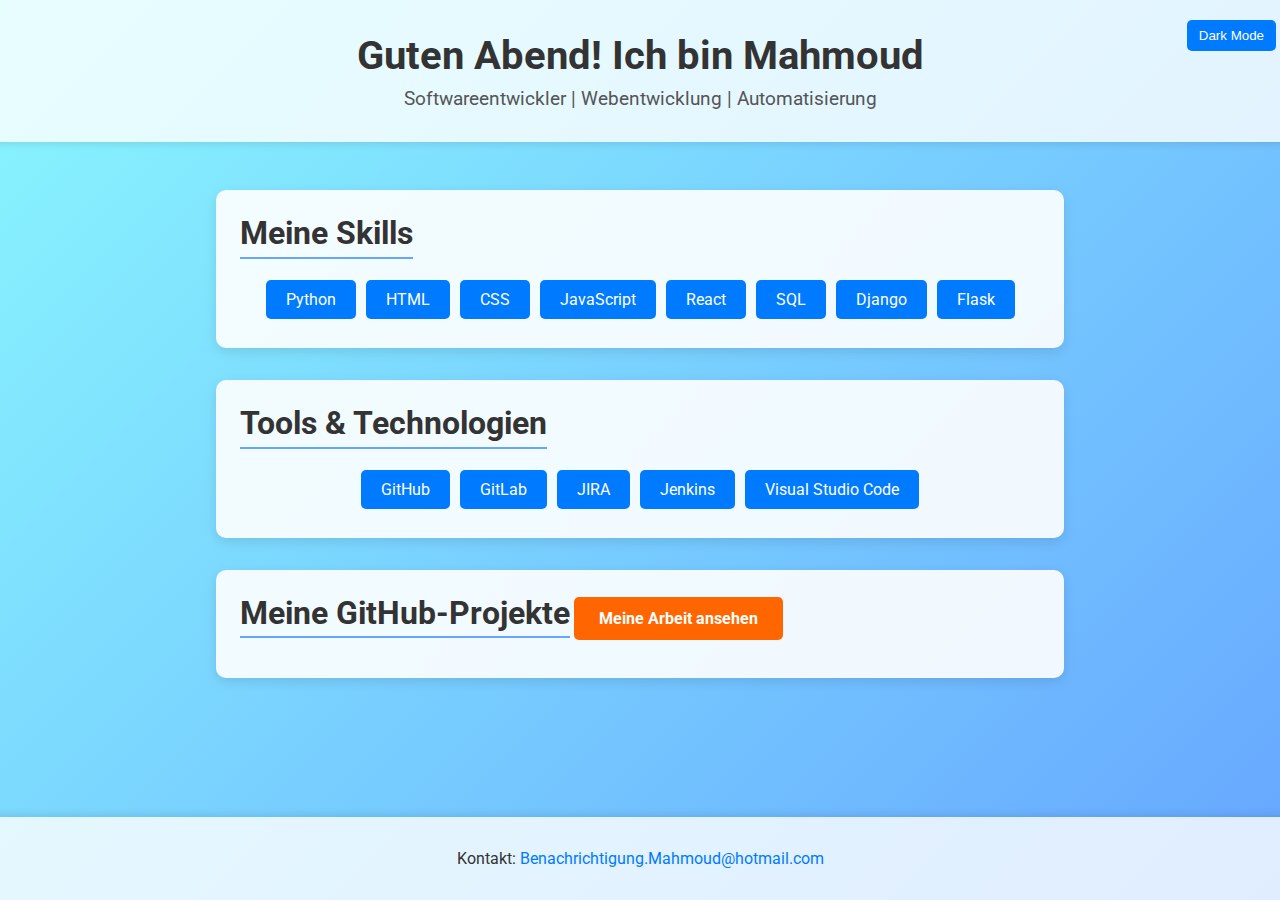
<file: index.html>
<!DOCTYPE html>
<html lang="de">
<head>
  <meta charset="UTF-8">
  <meta name="viewport" content="width=device-width, initial-scale=1.0">
  <title>Mahmoud | Portfolio</title>
  <link rel="stylesheet" href="style.css">
  <link href="https://fonts.googleapis.com/css2?family=Roboto:wght@300;400;700&display=swap" rel="stylesheet">
</head>
<body>
  <header>
    <h1 id="greeting">Ich bin Mahmoud</h1>
    <p>Softwareentwickler | Webentwicklung | Automatisierung</p>
    <button id="dark-mode-toggle">Dark Mode</button>
  </header>

  <section class="skills">
    <h2>Meine Skills</h2>
    <div class="skill-buttons">
      <span class="clickable">Python</span>
      <span class="clickable">HTML</span>
      <span class="clickable">CSS</span>
      <span class="clickable">JavaScript</span>
      <span class="clickable">React</span>
      <span class="clickable">SQL</span>
      <span class="clickable">Django</span>
      <span class="clickable">Flask</span>
    </div>
  </section>

  <section class="tools">
    <h2>Tools & Technologien</h2>
    <div class="tool-buttons">
      <span class="clickable">GitHub</span>
      <span class="clickable">GitLab</span>
      <span class="clickable">JIRA</span>
      <span class="clickable">Jenkins</span>
      <span class="clickable">Visual Studio Code</span>
    </div>
  </section>

  <section class="projects">
    <h2>Meine GitHub-Projekte</h2>
    <a id="github-link" href="https://github.com/MahmoudProgrammiererProjekte/Meine_Arbeit" class="button">Meine Arbeit ansehen</a>
  </section>

  <footer>
    <p>Kontakt: <a href="mailto:Benachrichtigung.Mahmoud@hotmail.com">Benachrichtigung.Mahmoud@hotmail.com</a></p>
  </footer>

  <script src="script.js"></script>
</body>
</html>
</file>
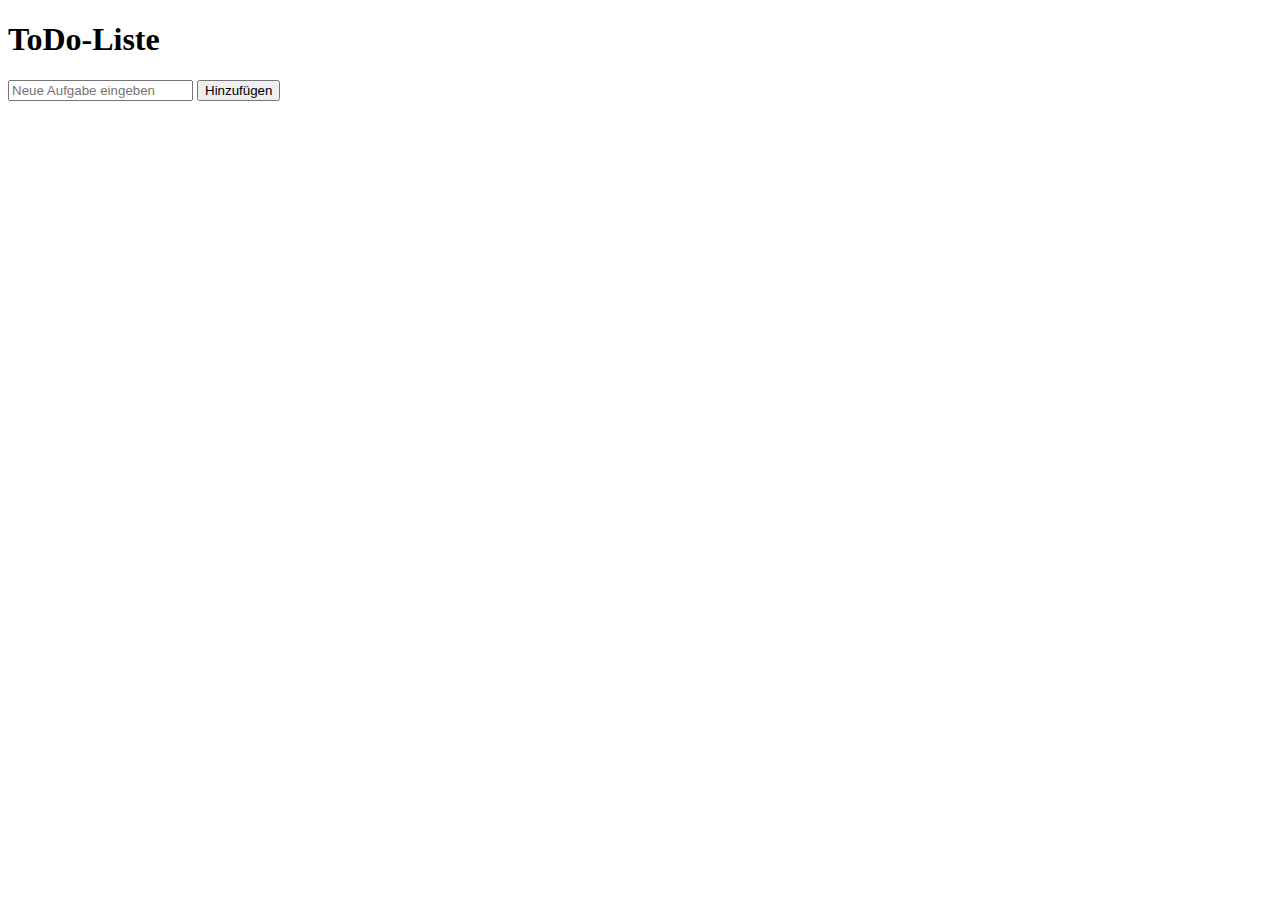
<file: Arbeit_Projekte/ToDoliste_NurTest.HTML>
<!DOCTYPE html>
<html>

<head>
    <title>DOM Manipulation Aufgabe</title>
</head>

<body>
    <h1>ToDo-Liste</h1>
    <input type="text" id="taskInput" placeholder="Neue Aufgabe eingeben">
    <button id="addTaskButton">Hinzufügen</button>
    <ul id="taskList">
        <!-- Hier werden die Aufgaben hinzugefügt -->
    </ul>

    <script>
        // JavaScript-Code für die DOM-Manipulation
        document.addEventListener("DOMContentLoaded", function() {
            // Elemente aus dem DOM abrufen
            const taskInput = document.getElementById("taskInput");
            const addTaskButton = document.getElementById("addTaskButton");
            const taskList = document.getElementById("taskList");

            // Event-Handler für das Hinzufügen einer Aufgabe
            addTaskButton.addEventListener("click", function() {
                const taskText = taskInput.value.trim(); // Text ohne führende/trailing Leerzeichen

                if (taskText !== "") {
                    // Ein neues Listenelement erstellen und mit dem eingegebenen Text füllen
                    const listItem = document.createElement("li");
                    listItem.textContent = taskText;

                    // Ein Löschen-Button für das Listenelement hinzufügen
                    const deleteButton = document.createElement("button");
                    deleteButton.textContent = "Löschen";
                    deleteButton.addEventListener("click", function() {
                        taskList.removeChild(listItem);
                    });

                    // Das neue Listenelement zur Liste hinzufügen
                    listItem.appendChild(deleteButton);
                    taskList.appendChild(listItem);

                    // Das Eingabefeld zurücksetzen
                    taskInput.value = "";
                }
            });
        });
    </script>
</body>

</html>
</file>
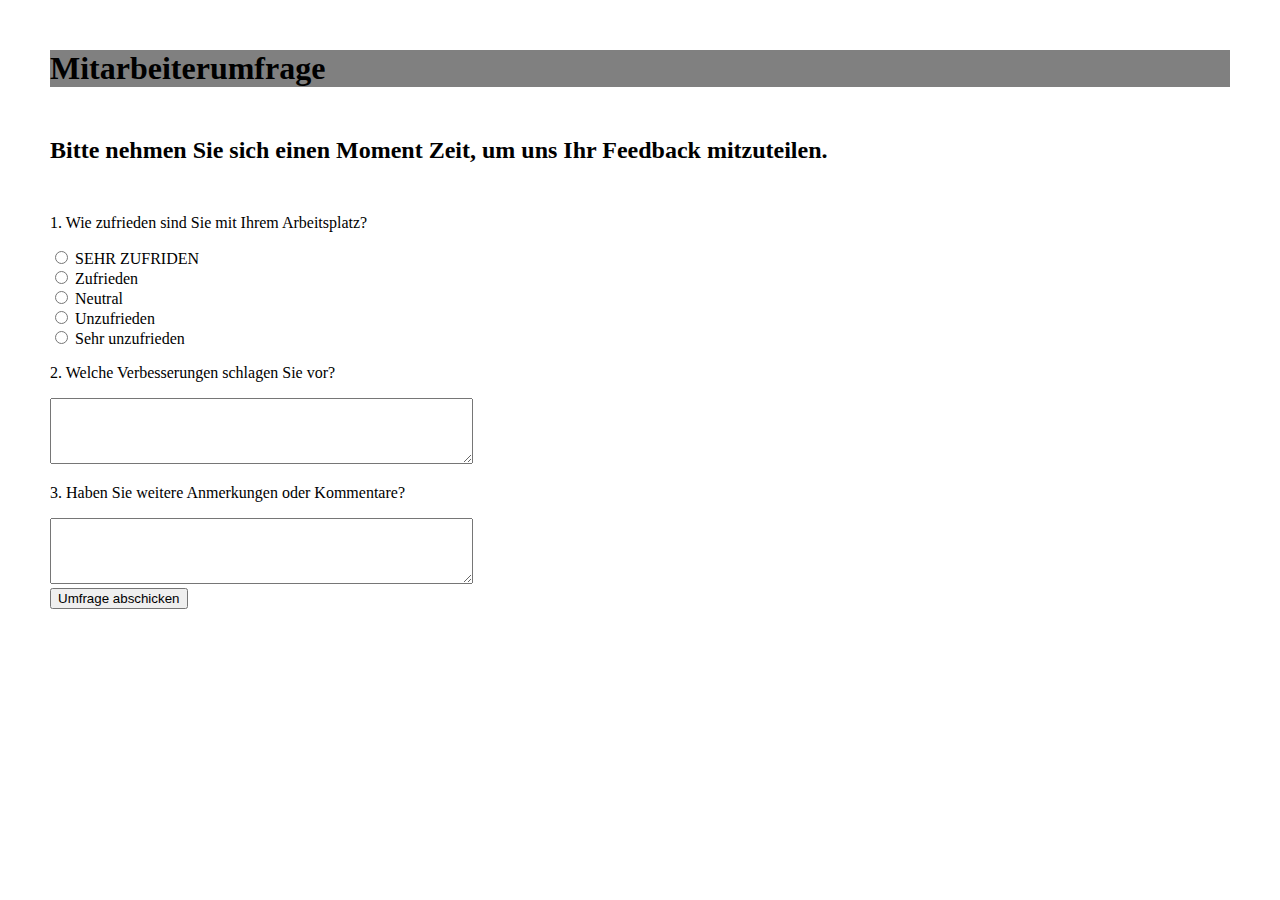
<file: Arbeit_Projekte/Umfragen_Test.html>
<!DOCTYPE html>
<html lang="en">

<head>
    <meta charset="UTF-8">
    <meta http-equiv="X-UA-Compatible" content="IE=edge">
    <meta name="viewport" content="width=device-width, initial-scale=1.0">
    <title>Umfragen</title>
    <style>
        body {
            margin: 0;
            padding: 0;
        }
        
        #Firmen_Name {
            color: aliceblue;
            background-color: #023b9c;
        }
        
        #logo {
            padding: 4px;
            margin-top: 20px;
            margin-bottom: 20px;
            margin-left: 20px;
            border: 2px solid whitesmoke;
            border-radius: 0%;
        }
        
        #Umfrage_Tittel {
            color: black;
            background-color: gray;
            margin: 50px 50px;
        }
        
        #Untertittel {
            color: black;
            margin: 50px 50px;
        }
        
        #umfrageForm {
            color: black;
            margin: 50px 50px;
        }
    </style>
</head>

<body>

    <div id="Umfrage_Tittel">
        <h1>Mitarbeiterumfrage</h1>
    </div>
    <div id="Untertittel">
        <h2>Bitte nehmen Sie sich einen Moment Zeit, um uns Ihr Feedback mitzuteilen.</h2>
    </div>




    <form id="umfrageForm">
        <p>1. Wie zufrieden sind Sie mit Ihrem Arbeitsplatz?</p>
        <input type="radio" name="frage1" value="sehr_zufrieden"> SEHR ZUFRIDEN <br>
        <input type="radio" name="frage1" value="zufrieden"> Zufrieden<br>
        <input type="radio" name="frage1" value="neutral"> Neutral<br>
        <input type="radio" name="frage1" value="unzufrieden"> Unzufrieden<br>
        <input type="radio" name="frage1" value="sehr_unzufrieden"> Sehr unzufrieden<br>

        <p>2. Welche Verbesserungen schlagen Sie vor?</p>
        <textarea name="frage2" rows="4" cols="50"></textarea>
        <p>3. Haben Sie weitere Anmerkungen oder Kommentare?</p>
        <textarea name="frage3" rows="4" cols="50"></textarea>

        <br>
        <input type="submit" value="Umfrage abschicken">
    </form>

    <script>
        // Formularabsendung behandeln
        const umfrageForm = document.getElementById('umfrageForm');
        umfrageForm.addEventListener("submit", function(e) {
            e.preventDefault;

            // Daten aus dem Formular sammeln
            const frage1 = umfrageForm.querySelector('input[name="frage1"]:checked');
            const frage2 = umfrageForm.querySelector('textarea[name="frage2"]');
            const frage3 = umfrageForm.querySelector('textarea[name="frage3"]');

            if (!frage1 || !frage2 || !frage3) {
                alert('Bitte füllen Sie alle Felder aus, bevor Sie die Umfrage abschicken.');
                return;
            }



            // Daten im lokalen Speicher speichern
            const umfrageDaten = {
                frage1: frage1.value,
                frage2: frage2.value,
                frage3: frage3.value
            };
            localStorage.setItem('umfrageDaten', JSON.stringify(umfrageDaten));

            // Erfolgsmeldung anzeigen
            alert('Die Umfrage wurde erfolgreich abgeschickt. Vielen Dank für Ihr Feedback!');
        });
    </script>


</body>

</html>
</file>
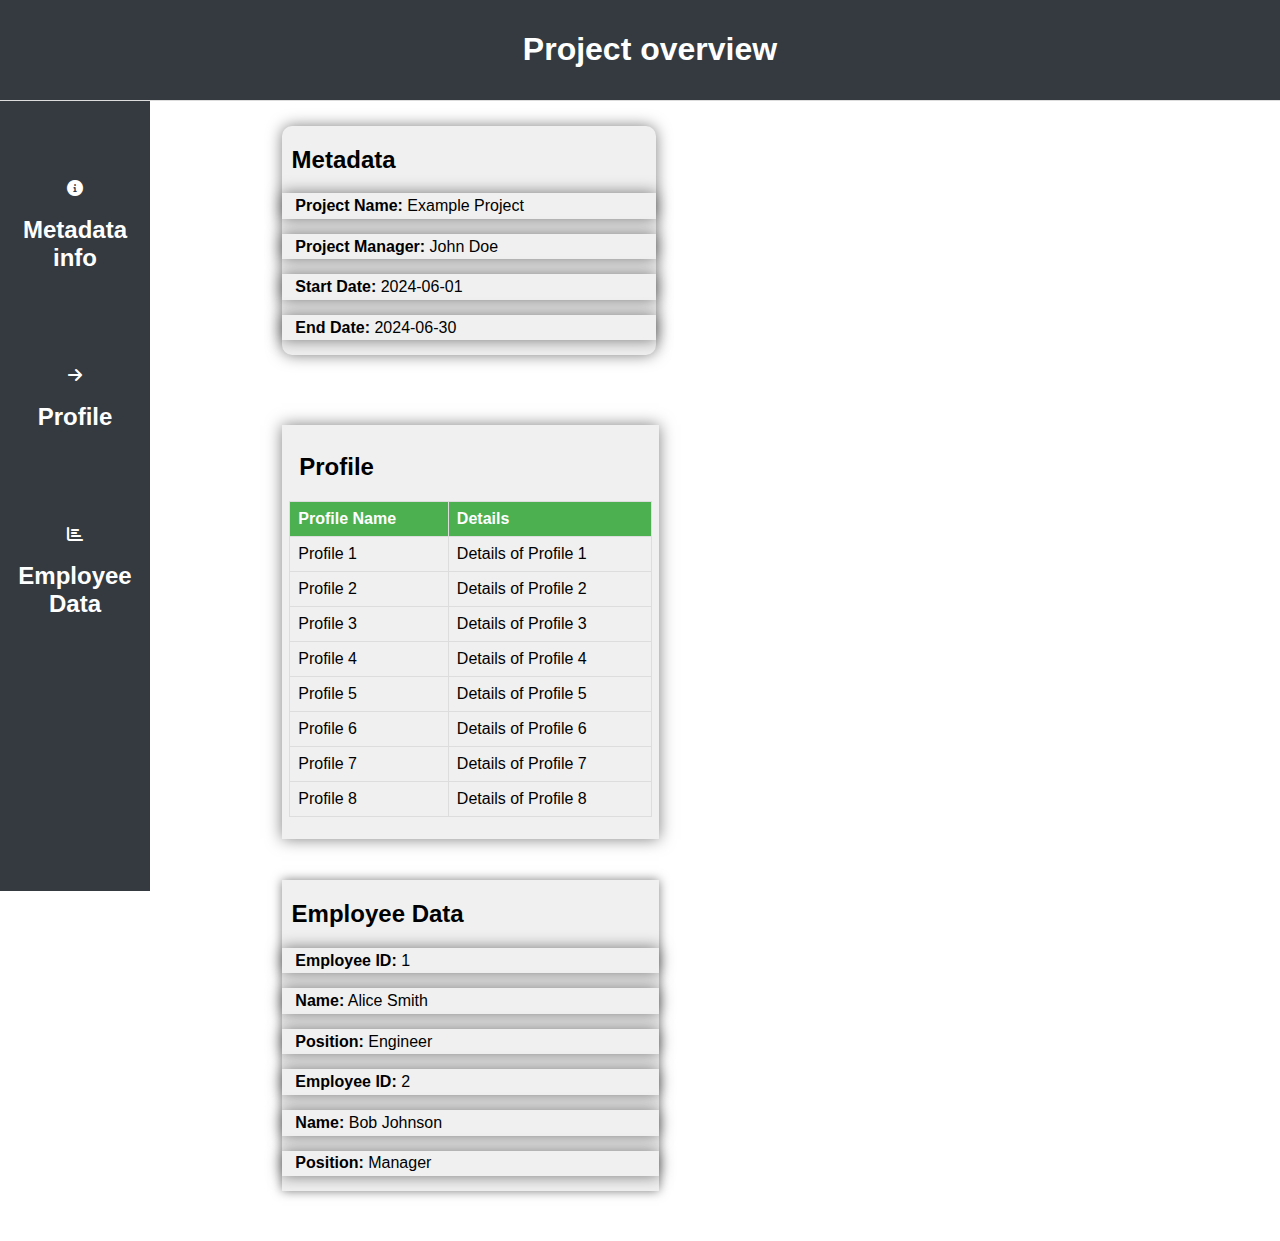
<file: Arbeit_Projekte/Report_Mitarbeiter/Ergebnis.html>
<!DOCTYPE html>
<html>

<head>
    <meta charset="UTF-8">
    <meta http-equiv="X-UA-Compatible" content="IE=edge">
    <meta name="viewport" content="width=device-width, initial-scale=1.0">
    <link rel="stylesheet" href="https://cdnjs.cloudflare.com/ajax/libs/font-awesome/6.0.0-beta3/css/all.min.css">
    <title>report_template</title>
    <style>
        body {
            font-family: Arial, sans-serif;
            margin: 0;
            padding: 0;
            display: flex;
            flex-direction: column;
        }
        
        #Header {
            margin-left: 0%;
            position: fixed;
            background-color: #343a40;
            padding: 10px;
            text-align: center;
            border-bottom: 1px solid #ddd;
            color: white;
            width: 100%;
            z-index: 1000;
        }
        
        #sidebar {
            width: 150px;
            position: fixed;
            top: 100px;
            left: 0;
            bottom: 1%;
            background-color: #343a40;
            color: white;
            padding-top: 20px;
            display: flex;
            flex-direction: column;
            align-items: center;
        }
        
        #sidebar .menu-item {
            padding: 15px;
            text-align: center;
            cursor: pointer;
            width: 80%;
        }
        
        #sidebar .menu-item:hover {
            background-color: #495057;
        }
        
        #sidebar .menu-item i {
            display: block;
            margin-bottom: 5px;
        }
        
        #content {
            padding: 2%;
            margin-top: 100px;
            /* Adjusted margin-top to accommodate fixed header */
            width: 60%;
            /* Adjust the width as needed */
            margin-left: 20%;
            /* Adjust the margin-left to center the content */
            scroll-padding-top: 50px;
            display: flex;
            flex-wrap: wrap;
            /* Allows flex items to wrap to the next line */
            gap: 20px;
            /* Adds space between flex items */
        }
        
        #metadata {
            width: calc(50% - 10px);
            margin-left: 0%;
            box-shadow: 0 0 15px rgba(0, 0, 0, 0.5);
            text-indent: 10px;
            background-color: #f0f0f0;
            margin-top: 0%;
            border-radius: 10px;
            margin-bottom: 50px;
            padding: 0%;
        }
        
        #profile {
            width: calc(48.5% - 10px);
            border: none
        }
        
        .card {
            padding: 1%;
            width: 98%;
            box-shadow: 0 0 15px rgba(0, 0, 0, 0.5);
            text-indent: 10px;
            background-color: #f0f0f0;
            margin-top: 0%;
            border-radius: 0px;
            margin-bottom: 15px;
            margin-left: 0%;
            margin-right: 10%;
        }
        
        table {
            width: 100%;
            border-collapse: collapse;
            margin-top: 10px;
            margin-bottom: 15px;
        }
        
        table,
        th,
        td {
            border: 1px solid #ddd;
        }
        
        th,
        td {
            padding: 8px;
            text-align: left;
        }
        
        th {
            background-color: #4CAF50;
            color: white;
        }
        
        .menu-item {
            margin-top: 30%;
        }
        
        .employee_data {
            width: 29.5%;
            margin-left: 22%;
            box-shadow: 0 0 10px rgba(0, 0, 0, 0.5);
            text-indent: 10px;
            background-color: #f0f0f0;
            margin-top: 0%;
            border-radius: 0px;
            margin-bottom: 50px;
            ;
        }
        
        .card1 {
            padding: 1%;
            width: 98%;
            box-shadow: 0 0 15px rgba(0, 0, 0, 0.5);
            text-indent: 10px;
            background-color: #f0f0f0;
            margin-top: 0%;
            border-radius: 0px;
            margin-bottom: 15px;
            margin-left: 0;
            margin-right: 0;
        }
    </style>
</head>

<body>
    <div id="Header">
        <h1>Project overview</h1>
    </div>
    <div id="sidebar">
        <div class="menu-item" onclick="scrollToElement('metadata')">
            <i class="fas fa-info-circle"></i>
            <h2>Metadata info</h2>
        </div>
        <div class="menu-item" onclick="scrollToElement('profile')">
            <i class="fas fa-arrow-right"></i>
            <h2>Profile</h2>
        </div>
        <div class="menu-item" onclick="scrollToElement('employee_data')">
            <i class="fas fa-chart-bar"></i>
            <h2>Employee Data</h2>
        </div>
    </div>

    <div id="content">
        <div id="metadata" class="card">
            <h2>Metadata</h2>
            <div>
                <div class="card"><strong>Project Name:</strong> Example Project</div>
                <div class="card"><strong>Project Manager:</strong> John Doe</div>
                <div class="card"><strong>Start Date:</strong> 2024-06-01</div>
                <div class="card"><strong>End Date:</strong> 2024-06-30</div>
            </div>
        </div>

        <div id="profile" class="card">
            <h2>Profile</h2>
            <table>
                <tr>
                    <th>Profile Name</th>
                    <th>Details</th>
                </tr>
                <tr>
                    <td>Profile 1</td>
                    <td>Details of Profile 1</td>
                </tr>
                <tr>
                    <td>Profile 2</td>
                    <td>Details of Profile 2</td>
                </tr>
                <tr>
                    <td>Profile 3</td>
                    <td>Details of Profile 3</td>
                </tr>
                <tr>
                    <td>Profile 4</td>
                    <td>Details of Profile 4</td>
                </tr>
                <tr>
                    <td>Profile 5</td>
                    <td>Details of Profile 5</td>
                </tr>
                <tr>
                    <td>Profile 6</td>
                    <td>Details of Profile 6</td>
                </tr>
                <tr>
                    <td>Profile 7</td>
                    <td>Details of Profile 7</td>
                </tr>
                <tr>
                    <td>Profile 8</td>
                    <td>Details of Profile 8</td>
                </tr>
                <!-- Add more rows as needed -->
            </table>
        </div>
    </div>

    <div id="employee_data" class="employee_data">
        <h2>Employee Data</h2>
        <div>
            <div class="card1"><strong>Employee ID:</strong> 1</div>
            <div class="card1"><strong>Name:</strong> Alice Smith</div>
            <div class="card1"><strong>Position:</strong> Engineer</div>
        </div>
        <div>
            <div class="card1"><strong>Employee ID:</strong> 2</div>
            <div class="card1"><strong>Name:</strong> Bob Johnson</div>
            <div class="card1"><strong>Position:</strong> Manager</div>
        </div>
    </div>

    <script>
        function scrollToElement(elementId) {
            var element = document.getElementById(elementId);
            element.scrollIntoView({
                behavior: 'smooth',
                block: 'center'
            });
        }
    </script>
</body>

</html>
</file>
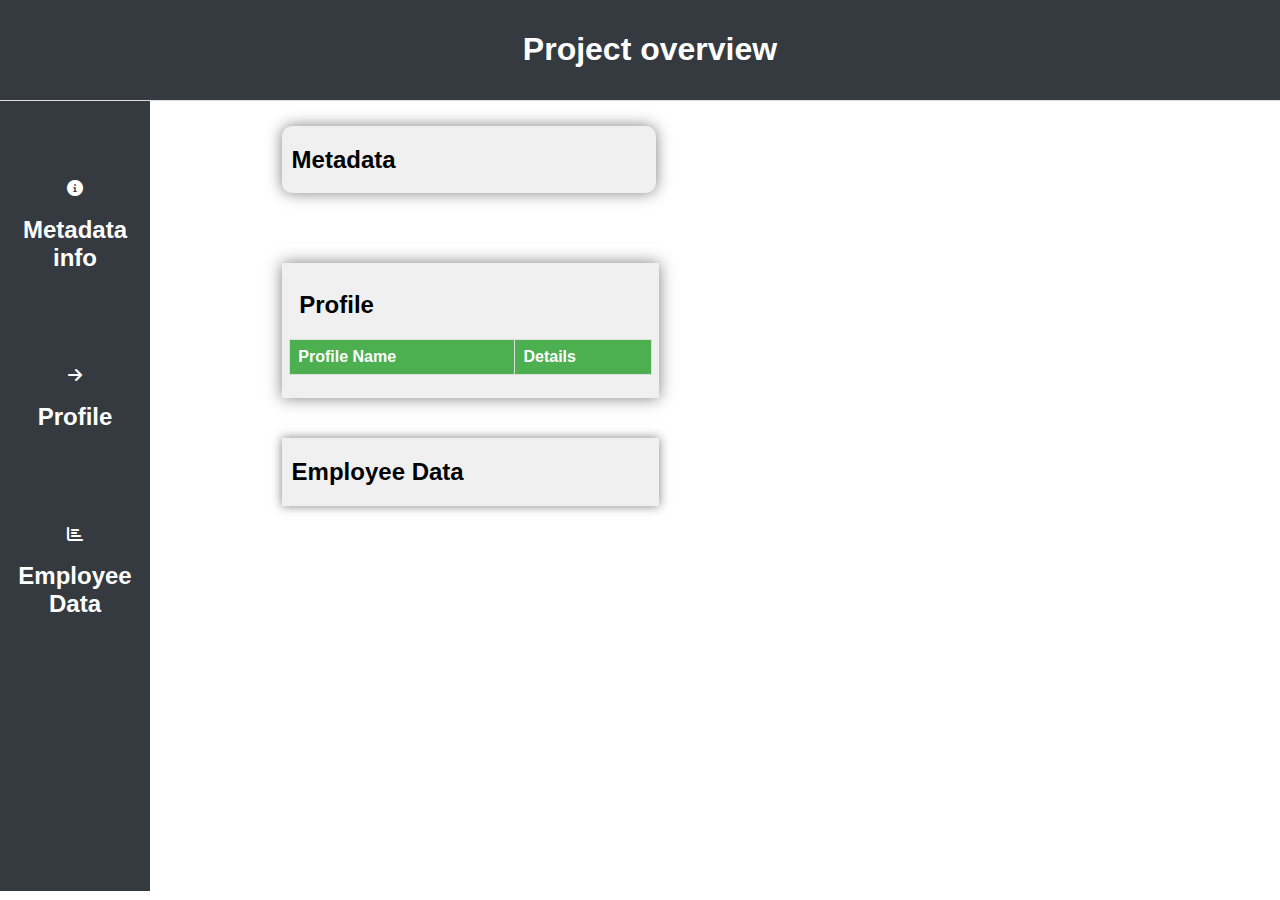
<file: Arbeit_Projekte/Report_Mitarbeiter/html_report.html>
<!DOCTYPE html>
<html>

<head>
    <meta charset="UTF-8">
    <meta http-equiv="X-UA-Compatible" content="IE=edge">
    <meta name="viewport" content="width=device-width, initial-scale=1.0">
    <link rel="stylesheet" href="https://cdnjs.cloudflare.com/ajax/libs/font-awesome/6.0.0-beta3/css/all.min.css">
    <title>report_template</title>
    <style>
        body {
            font-family: Arial, sans-serif;
            margin: 0;
            padding: 0;
            display: flex;
            flex-direction: column;
        }
        
        #Header {
            margin-left: 0%;
            position: fixed;
            background-color: #343a40;
            padding: 10px;
            text-align: center;
            border-bottom: 1px solid #ddd;
            color: white;
            width: 100%;
            z-index: 1000;
        }
        
        #sidebar {
            width: 150px;
            position: fixed;
            top: 100px;
            left: 0;
            bottom: 1%;
            background-color: #343a40;
            color: white;
            padding-top: 20px;
            display: flex;
            flex-direction: column;
            align-items: center;
        }
        
        #sidebar .menu-item {
            padding: 15px;
            text-align: center;
            cursor: pointer;
            width: 80%;
        }
        
        #sidebar .menu-item:hover {
            background-color: #495057;
        }
        
        #sidebar .menu-item i {
            display: block;
            margin-bottom: 5px;
        }
        
        #content {
            padding: 2%;
            margin-top: 100px;
            /* Adjusted margin-top to accommodate fixed header */
            width: 60%;
            /* Adjust the width as needed */
            margin-left: 20%;
            /* Adjust the margin-left to center the content */
            scroll-padding-top: 50px;
            display: flex;
            flex-wrap: wrap;
            /* Allows flex items to wrap to the next line */
            gap: 20px;
            /* Adds space between flex items */
        }
        
        #metadata {
            width: calc(50% - 10px);
            margin-left: 0%;
            box-shadow: 0 0 15px rgba(0, 0, 0, 0.5);
            text-indent: 10px;
            background-color: #f0f0f0;
            margin-top: 0%;
            border-radius: 10px;
            margin-bottom: 50px;
            padding: 0%;
        }
        
        #profile {
            width: calc(48.5% - 10px);
            border: none
        }
        
        .card {
            padding: 1%;
            width: 98%;
            box-shadow: 0 0 15px rgba(0, 0, 0, 0.5);
            text-indent: 10px;
            background-color: #f0f0f0;
            margin-top: 0%;
            border-radius: 0px;
            margin-bottom: 15px;
            margin-left: 0%;
            margin-right: 10%;
        }
        
        table {
            width: 100%;
            border-collapse: collapse;
            margin-top: 10px;
            margin-bottom: 15px;
        }
        
        table,
        th,
        td {
            border: 1px solid #ddd;
        }
        
        th,
        td {
            padding: 8px;
            text-align: left;
        }
        
        th {
            background-color: #4CAF50;
            color: white;
        }
        
        .menu-item {
            margin-top: 30%;
        }
        
        .employee_data {
            width: 29.5%;
            margin-left: 22%;
            box-shadow: 0 0 10px rgba(0, 0, 0, 0.5);
            text-indent: 10px;
            background-color: #f0f0f0;
            margin-top: 0%;
            border-radius: 0px;
            margin-bottom: 50px;
        }
        
        .card1 {
            padding: 1%;
            width: 98%;
            box-shadow: 0 0 15px rgba(0, 0, 0, 0.5);
            text-indent: 10px;
            background-color: #f0f0f0;
            margin-top: 0%;
            border-radius: 0px;
            margin-bottom: 15px;
            margin-left: 0;
            margin-right: 0;
        }
    </style>
</head>

<body>
    <div id="Header">
        <h1>Project overview</h1>
    </div>
    <div id="sidebar">
        <div class="menu-item" onclick="scrollToElement('metadata')">
            <i class="fas fa-info-circle"></i>
            <h2>Metadata info</h2>
        </div>
        <div class="menu-item" onclick="scrollToElement('profile')">
            <i class="fas fa-arrow-right"></i>
            <h2>Profile</h2>
        </div>
        <div class="menu-item" onclick="scrollToElement('employee_data')">
            <i class="fas fa-chart-bar"></i>
            <h2>Employee Data</h2>
        </div>
    </div>

    <div id="content">
        <div id="metadata" class="card">
            <h2>Metadata</h2>
            <div>

                <!-- Additional Metadata will be inserted here -->
            </div>
        </div>

        <div id="profile" class="card">
            <h2>Profile</h2>
            <table>
                <tr>
                    <th>Profile Name</th>
                    <th>Details</th>
                </tr>
                <!-- Additional Profiles will be inserted here -->
            </table>
        </div>
    </div>

    <div id="employee_data" class="employee_data">
        <h2>Employee Data</h2>
        <div>
            <!-- Additional Employee Data will be inserted here -->
        </div>
    </div>

    <script>
        function scrollToElement(elementId) {
            var element = document.getElementById(elementId);
            element.scrollIntoView({
                behavior: 'smooth',
                block: 'center'
            });
        }
    </script>
</body>

</html>
</file>
<file: style.css>
/* Globales Styling */
body {
    margin: 0;
    padding: 0;
    font-family: 'Roboto', sans-serif;
    background: linear-gradient(135deg, #89f7fe 0%, #66a6ff 100%);
    color: #333;
    display: flex;
    flex-direction: column;
    align-items: center;
    min-height: 100vh;
    transition: background 0.3s, color 0.3s;
  }
  
  /* Dark Mode */
  .dark-mode {
    background: #121212;
    color: #e0e0e0;
  }
  
  .dark-mode header,
  .dark-mode section,
  .dark-mode footer {
    background: rgba(0, 0, 0, 0.8);
  }
  
  /* Header */
  header {
    text-align: center;
    padding: 2rem 1rem;
    background: rgba(255, 255, 255, 0.8);
    width: 100%;
    box-shadow: 0 2px 8px rgba(0,0,0,0.1);
    margin-bottom: 2rem;
    position: relative;
  }
  
  #dark-mode-toggle {
    position: absolute;
    right: 20px;
    top: 20px;
    padding: 8px 12px;
    border: none;
    background-color: #007BFF;
    color: white;
    border-radius: 5px;
    cursor: pointer;
    transition: background-color 0.3s;
  }
  
  #dark-mode-toggle:hover {
    background-color: #0056b3;
  }
  
  header h1 {
    margin: 0;
    font-size: 2.5rem;
  }
  
  header p {
    margin: 0.5rem 0 0;
    font-size: 1.2rem;
    color: #555;
  }
  
  /* Sektionen */
  section {
    background: rgba(255, 255, 255, 0.9);
    border-radius: 10px;
    padding: 1.5rem;
    margin: 1rem;
    width: 90%;
    max-width: 800px;
    box-shadow: 0 4px 12px rgba(0,0,0,0.1);
    opacity: 0;
    transform: translateY(20px);
    transition: opacity 0.6s ease-out, transform 0.6s ease-out;
  }
  
  section.in-view {
    opacity: 1;
    transform: translateY(0);
  }
  
  section h2 {
    margin-top: 0;
    font-size: 2rem;
    border-bottom: 2px solid #66a6ff;
    display: inline-block;
    padding-bottom: 0.3rem;
    margin-bottom: 1rem;
  }
  
  /* Buttons für Skills und Tools */
  .skill-buttons, .tool-buttons {
    display: flex;
    flex-wrap: wrap;
    justify-content: center;
  }
  
  .clickable {
    background-color: #007BFF;
    color: #fff;
    padding: 10px 20px;
    margin: 5px;
    border-radius: 5px;
    cursor: pointer;
    transition: background-color 0.3s ease, transform 0.3s ease;
  }
  
  .clickable:hover {
    background-color: #0056b3;
    transform: translateY(-3px);
  }
  
  .highlight {
    background-color: #28a745 !important;
  }
  
  /* Button für GitHub-Link */
  .button {
    display: inline-block;
    background-color: #ff6600;
    color: #fff;
    padding: 12px 25px;
    text-decoration: none;
    border-radius: 5px;
    transition: background-color 0.3s ease, transform 0.3s ease;
    font-weight: bold;
  }
  
  .button:hover {
    background-color: #cc5200;
    transform: translateY(-3px);
  }
  
  /* Footer */
  footer {
    margin-top: auto;
    padding: 1rem;
    width: 100%;
    background: rgba(255, 255, 255, 0.8);
    text-align: center;
    box-shadow: 0 -2px 8px rgba(0,0,0,0.1);
  }
  
  footer a {
    color: #007BFF;
    text-decoration: none;
  }
  
  footer a:hover {
    text-decoration: underline;
  }
</file>
